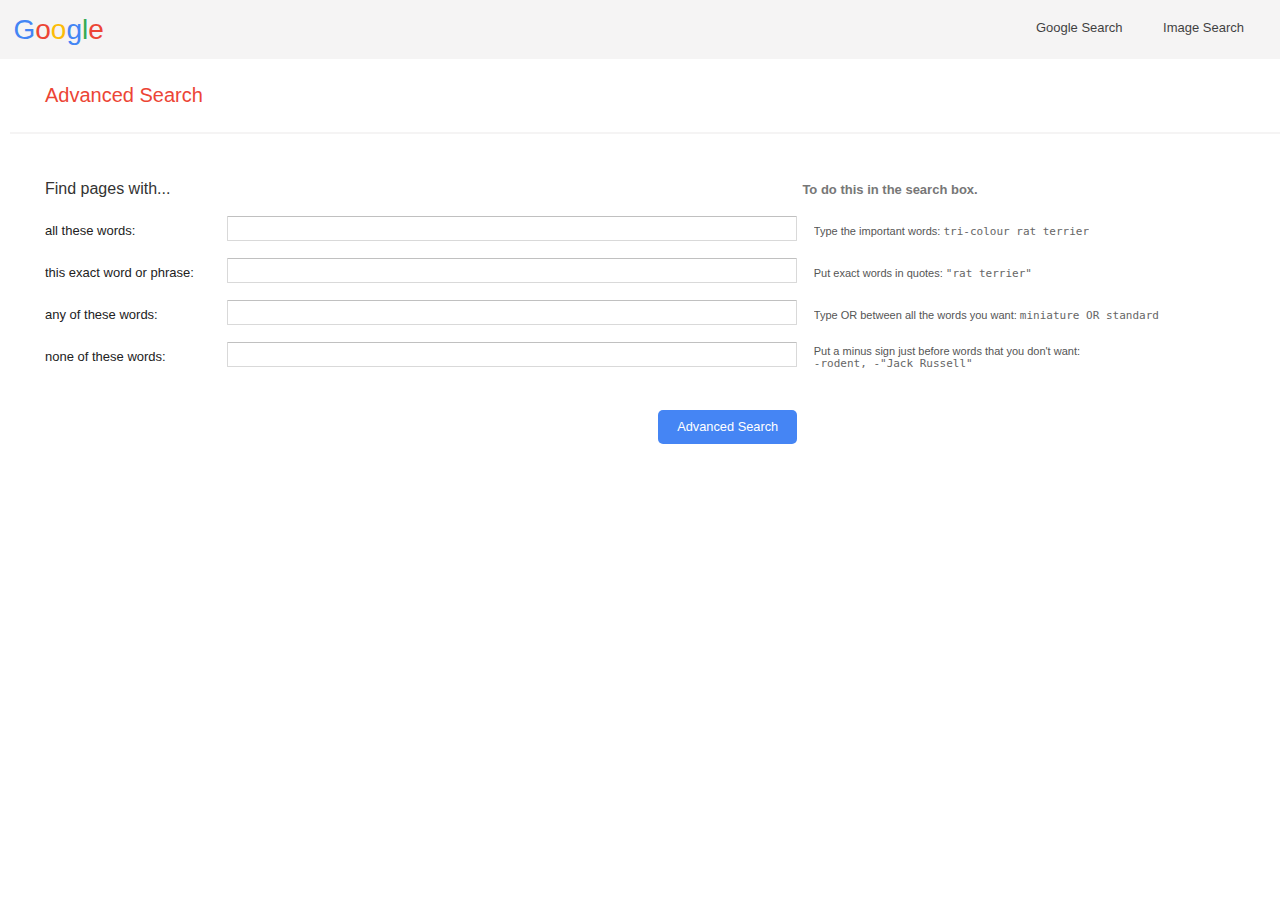
<file: advanced.html>
<!DOCTYPE html>
<html lang="en">
    <head>
        <title>Advanced Search</title>
        <link href="style.css" rel="stylesheet">
        <meta name="viewport" content="width=device-width, initial-scale=1">
    </head>
    <body>
        <div id=topBar>
            <h2><span id="g">G</span><span id ="o">o</span><span id="o2">o</span><span id="g2">g</span><span id = "l">l</span><span id="e">e</span></h2>
            
            <div id="links">
                <a href="index.html">Google Search</a>
                <a href="image.html">Image Search</a>
            </div>
        </div>
        <div id="advanced">
            <label>Advanced Search</label>
        </div>
        <div id="formContainer">
            <form action="https://google.com/search">

                <div id="headlb" class="lb">
                    <div class="content">
                        <span id="introText">Find pages with...</span>
                    </div>
                </div>    

                <div class="cb">
                </div>

                <div id="headrb" class="rb">
                    <div class="content">
                        <span id="introNotes">To do this in the search box.</span>
                    </div>
                </div>


                <div class="row">
                    <div class="lb rowlb">
                        <div class=content>
                            <label>all these words:</label>
                        </div>
                    </div>

                    <div class="cb">
                        <div class="">
                            <input class="textInput" type="text" name="as_q">
                        </div>
                    </div>

                    <div class="rb rowrb">
                        <div class="content">
                            Type the important words:  <span class="eg">tri-colour rat terrier</span>
                        </div>
                    </div>
                </div>

                
                
                <div class="row">
                    <div class="lb rowlb">
                        <div class="content">
                            <label>this exact word or phrase:</label>
                        </div>
                    </div>

                    <div class="cb">
                        <div class="">
                            <input class="textInput" type="text" name="as_epq">
                        </div>
                    </div>

                    <div class="rb rowrb">
                        <div class="content">
                            Put exact words in quotes:  <span class="eg">"rat terrier"</span>
                        </div>
                    </div>
                </div>

                
                <div class="row">
                    </row><div class="lb rowlb">
                        <div class="content">
                            <label>any of these words:</label>
                        </div>
                    </div>

                    <div class="cb">
                        <div class="">
                            <input class="textInput" type="text" name="as_oq">
                        </div>
                    </div>

                    <div class="rb rowrb">
                        <div class="content">
                            Type OR between all the words you want:  <span class="eg">miniature OR standard</span>
                        </div>
                    </div> 
                </div>                


                <div class="row">
                    <div class="lb rowlb">
                        <div class="content">
                            <label>none of these words:</label>
                        </div>
                    </div>

                    <div class="cb">
                        <div class="">
                            <input class="textInput" type="text" name="as_eq">
                        </div>
                    </div>

                    <div class="rb rowrb">
                        <div class="content">
                            Put a minus sign just before words that you don't want:  <span class="eg">-rodent, -"Jack Russell"</span>
                        </div>
                    </div>  
                </div>


                <div class="submit">
                    <div class="lb">
                        <div class="content">
                        </div>
                    </div>

                    <div class="cb">
                        <input id="advancedSubmit" type="submit" value="Advanced Search">
                    </div>

                    <div class="rb rowrb">
                        <div class="content">
                        </div>
                    </div>  
                </div>

                
            </form>
        </div>

        <script src="script.js"></script>
    </body>
</html>
</file>
<file: style.css>
* {
  margin: 0;
  overflow: hidden;
}


body {
  font-family: Arial, Helvetica, sans-serif;
  
  font: small;  
  background: #fff;
  color: #222;

  width: 100%;
}

div {
  display: block;
}

/* TOP LINKS TO OTHER SEARCH PAGES */

#links {
    position: absolute; 
    top: 2vh; 
    right: 2vh;
}

a {
    font-size: 13px;
    text-decoration: none;
    margin: 2vh;
    color: #000;
    opacity: 0.75;
}

a:hover {
    text-decoration: underline;
}


/* GOOGLE BRANDING FOR GOOGLE SEARCH AND GOOGLE IMAGE SEARCH PAGES*/

#google-large {
  margin-top: 180px;
  margin-bottom: 25px;
  text-align: center;
}

h1, h2{
  font-family: futura, sans-serif;
  font-weight: 500;
}

h1 {
    font-size: 84px;
}

#g {color: #4385f4}
#o {color: #ec4535}
#o2 {color: #fcbc08}
#g2 {color: #4385f4}
#l {color: #34ac54}
#e {color: #ec4535}


/* SEARCH FORM  FOR GOOGLE SEARCH AND GOOGLE IMAGE SEARCH PAGES*/

#search {
  margin: auto;
  width: 40vw;
  position: relative;
  
}
   
#text {
  width: 100%;

  box-sizing: border-box;
  border: 1px solid #ddd;
  border-radius: 25px;
  font-size: 16px;
  background-image: url('Magnifying_glass_icon.svg');
  background-size: auto 35%;
  background-position: 15px 12px; 
  background-repeat: no-repeat;
  padding: 12px 20px 12px 40px;
  }

#text:hover {
    box-shadow: 0 0 10px #ddd;
  }

#text:focus {
  outline: none;
  }

#clear {
  position: absolute; 
  top: 0px; 
  right: 0px;
  border: none;
  background-color: transparent;  
  z-index: 2;
  cursor: pointer; 
  padding: 15px 12px;
  visibility: hidden;
} 

#submit {
    text-align: center;
    padding-bottom: 5px;
}

input[type=submit] {
  margin-top: 2vw;
  background-color: #eee;
  border: none;
  border-radius: 5px;
  padding: 0.75vw 1.5vw;
  font-family: Arial, Helvetica, sans-serif;
  font-size: 1vw;
  color: #777;
  cursor: pointer;
}

input[type=submit]:hover {
  color: black;
  border: 1px solid #aaa;
  box-shadow: 0 1px 5px #ddd;
}



/* !!!!!ADVANCED SEARCH PAGE STYLING!!!!! */

/* Google logo */

#topBar {
  background-color: #f5f4f4;
  margin: 0;
    
}

h2 {
  margin: 1.5vh;
  font-size: 28px;
}

/* Advanced Search subtitle */

#advanced {
  padding: 25px 35px;
  font-size: 20px;
  border-bottom: 2px solid #f5f4f4;
  color: #ec4535;
  margin-left: 10px;
}

/* Advanced Search form */

#formContainer {
  max-width: 1140px;
  min-width: 200px;
  width: 96%;
  margin: 40px 2% 0 45px;
}

.row {
  width: 100%;
  clear: both;
}

.lb {
  float: left;
  display: inline-block;
  min-width: 167px;
  width: 16%;
  height: 42px;
}

#headlb {
  font-size: 16px;
  color: #333;
  font-weight: 500;
}

.rowlb {
  font-size: 13px;
  color: #222;
  line-height: 16px;
}


.content {
  height: 30px;
  display: table-cell;
  vertical-align: middle;
}

.cb {
  float: left;
  display: inline-block;
  min-width: 167px;
  min-height: 41px;
  vertical-align: middle;
  width: 50%;
}

.textInput {
  box-sizing: border-box;
  border-radius: 1px;
  border: 1px solid #d9d9d9;
  border-top: 1px solid #c0c0c0;
  font-size: 13px;
  height: 25px;
  padding: 1px 8px;
  width: 100%;
  text-align: left;
}

.textInput:focus {
  outline: auto;
}

.rb {
  float: left;
  display: inline-block; 
  padding-left: 5px;
  vertical-align: middle;
}

#headrb {
  width: 33%;
  color: #777;
  font-size: 13px;
  font-weight: 700;
}

.rowrb {
  width: 32%;
  min-width: 160px;
  margin: 0 0 8px 1%;
  color: #555;
  font-size: 11px;
  position: relative;
}

.eg {
color: #666;
font-family: monospace;
font-size: 11px;
white-space: pre;
}

#advancedSubmit{
  background-color: #4585f4;
  color: white;
  float: right;
}
</file>
